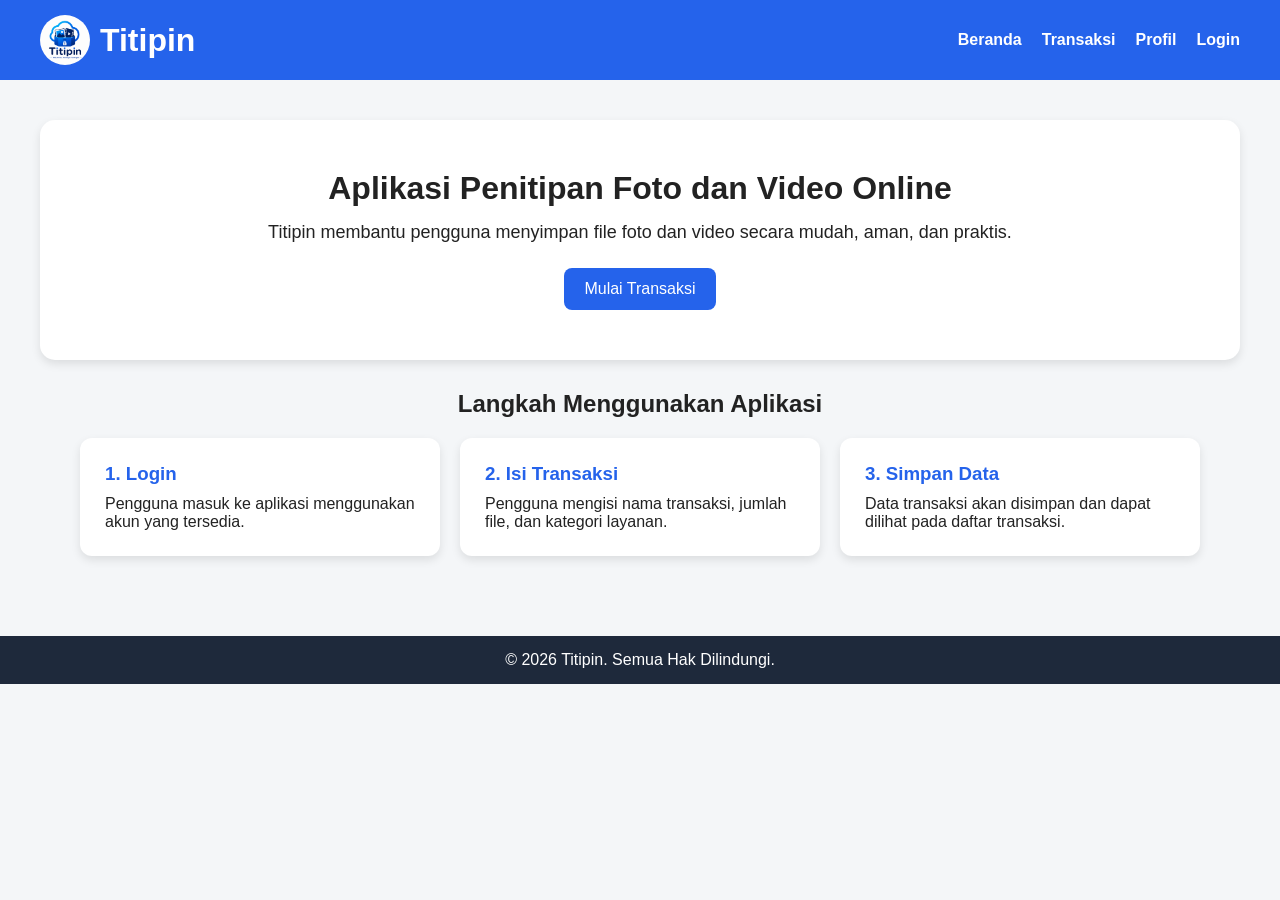
<file: index.html>
<!DOCTYPE html>
<html lang="id">
<head>
  <meta charset="UTF-8">
  <meta name="viewport" content="width=device-width, initial-scale=1.0">
  <title>Titipin - Beranda</title>
  <link rel="stylesheet" href="style.css">
</head>
<body>

  <header>
    <div class="logo">
      <img src="assets/logo-titipin.png" alt="Logo Titipin">
      <h1>Titipin</h1>
    </div>

    <nav>
      <ul>
        <li><a href="index.html">Beranda</a></li>
        <li><a href="transaksi.html">Transaksi</a></li>
        <li><a href="profil.html">Profil</a></li>
        <li><a href="login.html">Login</a></li>
      </ul>
    </nav>
  </header>

  <main>
    <section class="hero">
      <h2>Aplikasi Penitipan Foto dan Video Online</h2>
      <p>Titipin membantu pengguna menyimpan file foto dan video secara mudah, aman, dan praktis.</p>
      <a href="transaksi.html" class="btn">Mulai Transaksi</a>
    </section>

    <section class="steps">
      <h2>Langkah Menggunakan Aplikasi</h2>

      <div class="step-container">
        <div class="step-card">
          <h3>1. Login</h3>
          <p>Pengguna masuk ke aplikasi menggunakan akun yang tersedia.</p>
        </div>

        <div class="step-card">
          <h3>2. Isi Transaksi</h3>
          <p>Pengguna mengisi nama transaksi, jumlah file, dan kategori layanan.</p>
        </div>

        <div class="step-card">
          <h3>3. Simpan Data</h3>
          <p>Data transaksi akan disimpan dan dapat dilihat pada daftar transaksi.</p>
        </div>
      </div>
    </section>
  </main>

  <footer>
    <p>&copy; 2026 Titipin. Semua Hak Dilindungi.</p>
  </footer>

</body>
</html>
</file>
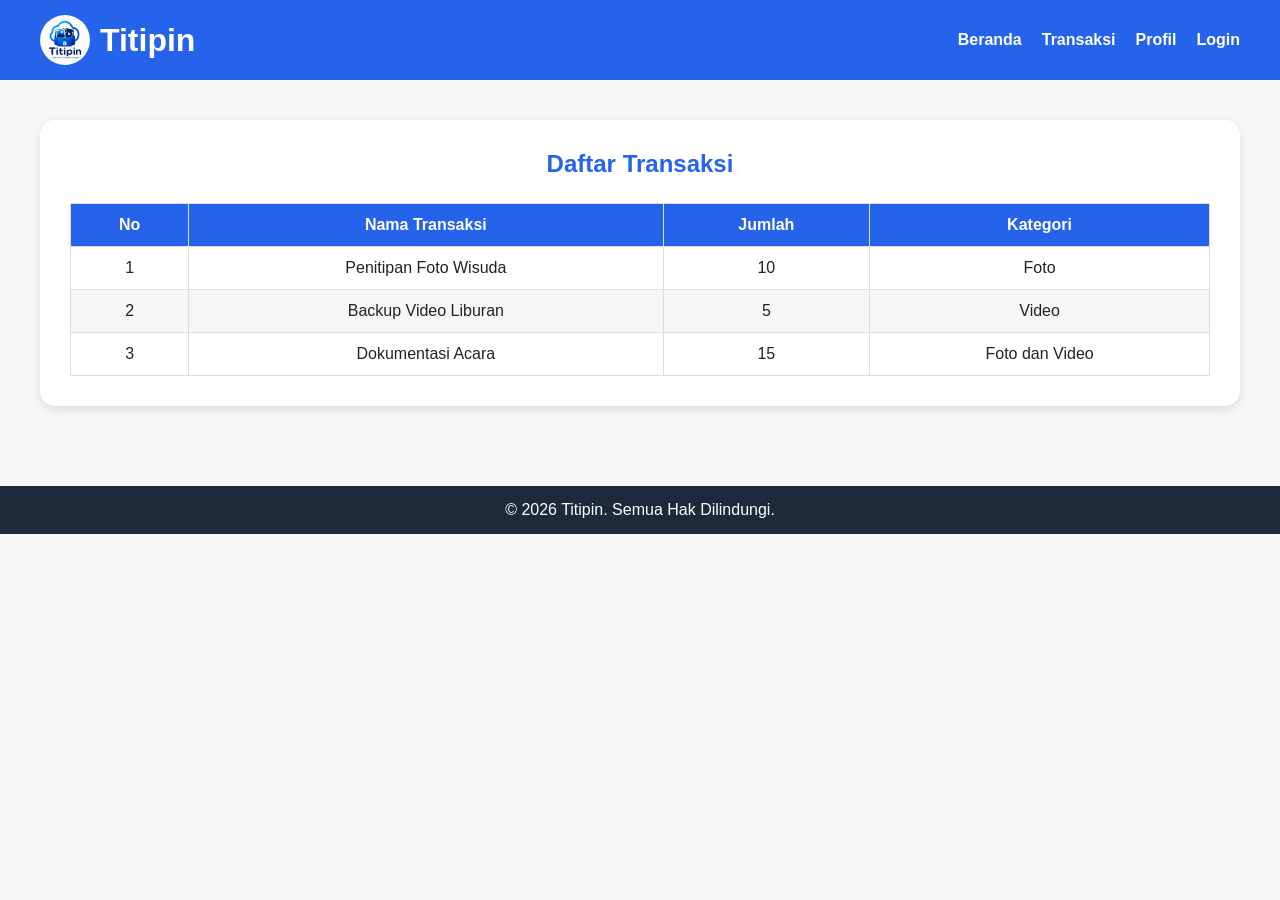
<file: daftar-transaksi.html>
<!DOCTYPE html>
<html lang="id">
<head>
  <meta charset="UTF-8">
  <meta name="viewport" content="width=device-width, initial-scale=1.0">
  <title>Titipin - Daftar Transaksi</title>
  <link rel="stylesheet" href="style.css">
</head>
<body>

  <header>
    <div class="logo">
      <img src="assets/logo-titipin.png" alt="Logo Titipin">
      <h1>Titipin</h1>
    </div>

    <nav>
      <ul>
        <li><a href="index.html">Beranda</a></li>
        <li><a href="transaksi.html">Transaksi</a></li>
        <li><a href="profil.html">Profil</a></li>
        <li><a href="login.html">Login</a></li>
      </ul>
    </nav>
  </header>

  <main>
    <section class="table-section">
      <h2>Daftar Transaksi</h2>

      <table>
        <thead>
          <tr>
            <th>No</th>
            <th>Nama Transaksi</th>
            <th>Jumlah</th>
            <th>Kategori</th>
          </tr>
        </thead>

        <tbody>
          <tr>
            <td>1</td>
            <td>Penitipan Foto Wisuda</td>
            <td>10</td>
            <td>Foto</td>
          </tr>
          <tr>
            <td>2</td>
            <td>Backup Video Liburan</td>
            <td>5</td>
            <td>Video</td>
          </tr>
          <tr>
            <td>3</td>
            <td>Dokumentasi Acara</td>
            <td>15</td>
            <td>Foto dan Video</td>
          </tr>
        </tbody>
      </table>
    </section>
  </main>

  <footer>
    <p>&copy; 2026 Titipin. Semua Hak Dilindungi.</p>
  </footer>

</body>
</html>
</file>
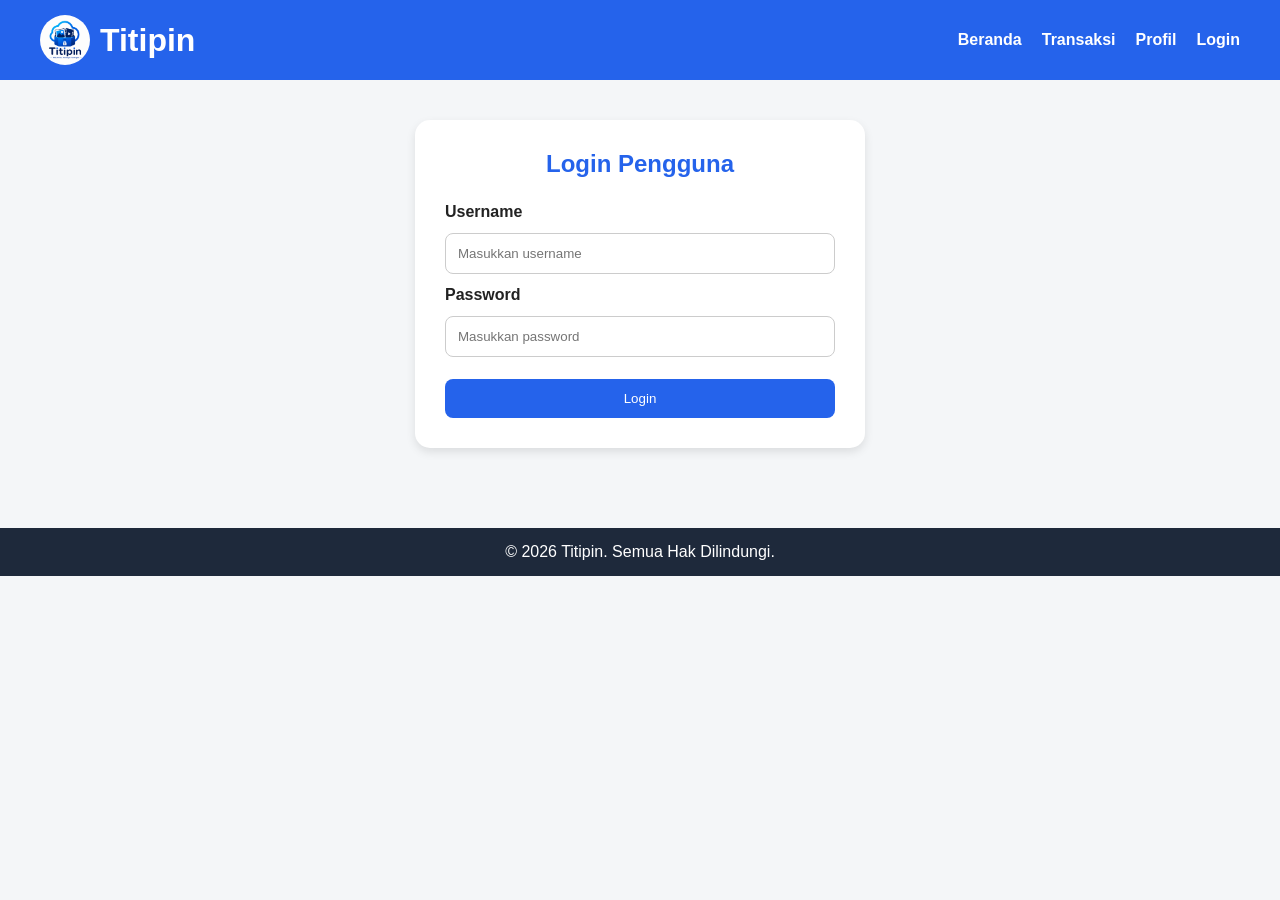
<file: login.html>
<!DOCTYPE html>
<html lang="id">
<head>
  <meta charset="UTF-8">
  <meta name="viewport" content="width=device-width, initial-scale=1.0">
  <title>Titipin - Login</title>
  <link rel="stylesheet" href="style.css">
</head>
<body>

  <header>
    <div class="logo">
      <img src="assets/logo-titipin.png" alt="Logo Titipin">
      <h1>Titipin</h1>
    </div>

    <nav>
      <ul>
        <li><a href="index.html">Beranda</a></li>
        <li><a href="transaksi.html">Transaksi</a></li>
        <li><a href="profil.html">Profil</a></li>
        <li><a href="login.html">Login</a></li>
      </ul>
    </nav>
  </header>

  <main>
    <section class="login-section">
      <h2>Login Pengguna</h2>

      <form>
        <label for="username">Username</label>
        <input type="text" id="username" placeholder="Masukkan username">

        <label for="password">Password</label>
        <input type="password" id="password" placeholder="Masukkan password">

        <button type="submit" class="btn">Login</button>
      </form>
    </section>
  </main>

  <footer>
    <p>&copy; 2026 Titipin. Semua Hak Dilindungi.</p>
  </footer>

</body>
</html>
</file>
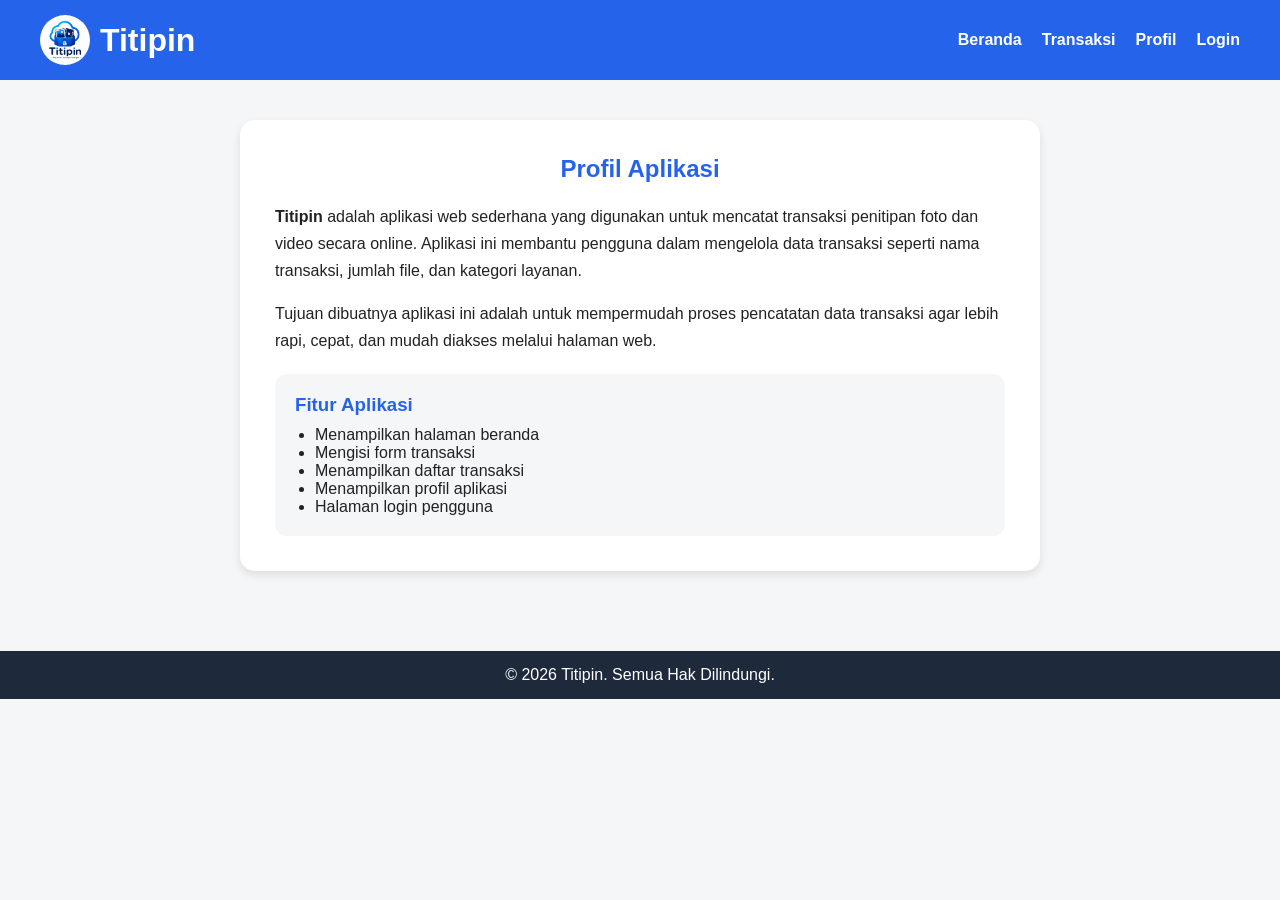
<file: profil.html>
<!DOCTYPE html>
<html lang="id">
<head>
  <meta charset="UTF-8">
  <meta name="viewport" content="width=device-width, initial-scale=1.0">
  <title>Titipin - Profil</title>
  <link rel="stylesheet" href="style.css">
</head>
<body>

  <header>
    <div class="logo">
      <img src="assets/logo-titipin.png" alt="Logo Titipin">
      <h1>Titipin</h1>
    </div>

    <nav>
      <ul>
        <li><a href="index.html">Beranda</a></li>
        <li><a href="transaksi.html">Transaksi</a></li>
        <li><a href="profil.html">Profil</a></li>
        <li><a href="login.html">Login</a></li>
      </ul>
    </nav>
  </header>

  <main>
    <section class="profile-section">
      <h2>Profil Aplikasi</h2>

      <p>
        <strong>Titipin</strong> adalah aplikasi web sederhana yang digunakan untuk
        mencatat transaksi penitipan foto dan video secara online. Aplikasi ini
        membantu pengguna dalam mengelola data transaksi seperti nama transaksi,
        jumlah file, dan kategori layanan.
      </p>

      <p>
        Tujuan dibuatnya aplikasi ini adalah untuk mempermudah proses pencatatan
        data transaksi agar lebih rapi, cepat, dan mudah diakses melalui halaman web.
      </p>

      <div class="profile-box">
        <h3>Fitur Aplikasi</h3>
        <ul>
          <li>Menampilkan halaman beranda</li>
          <li>Mengisi form transaksi</li>
          <li>Menampilkan daftar transaksi</li>
          <li>Menampilkan profil aplikasi</li>
          <li>Halaman login pengguna</li>
        </ul>
      </div>
    </section>
  </main>

  <footer>
    <p>&copy; 2026 Titipin. Semua Hak Dilindungi.</p>
  </footer>

</body>
</html>
</file>
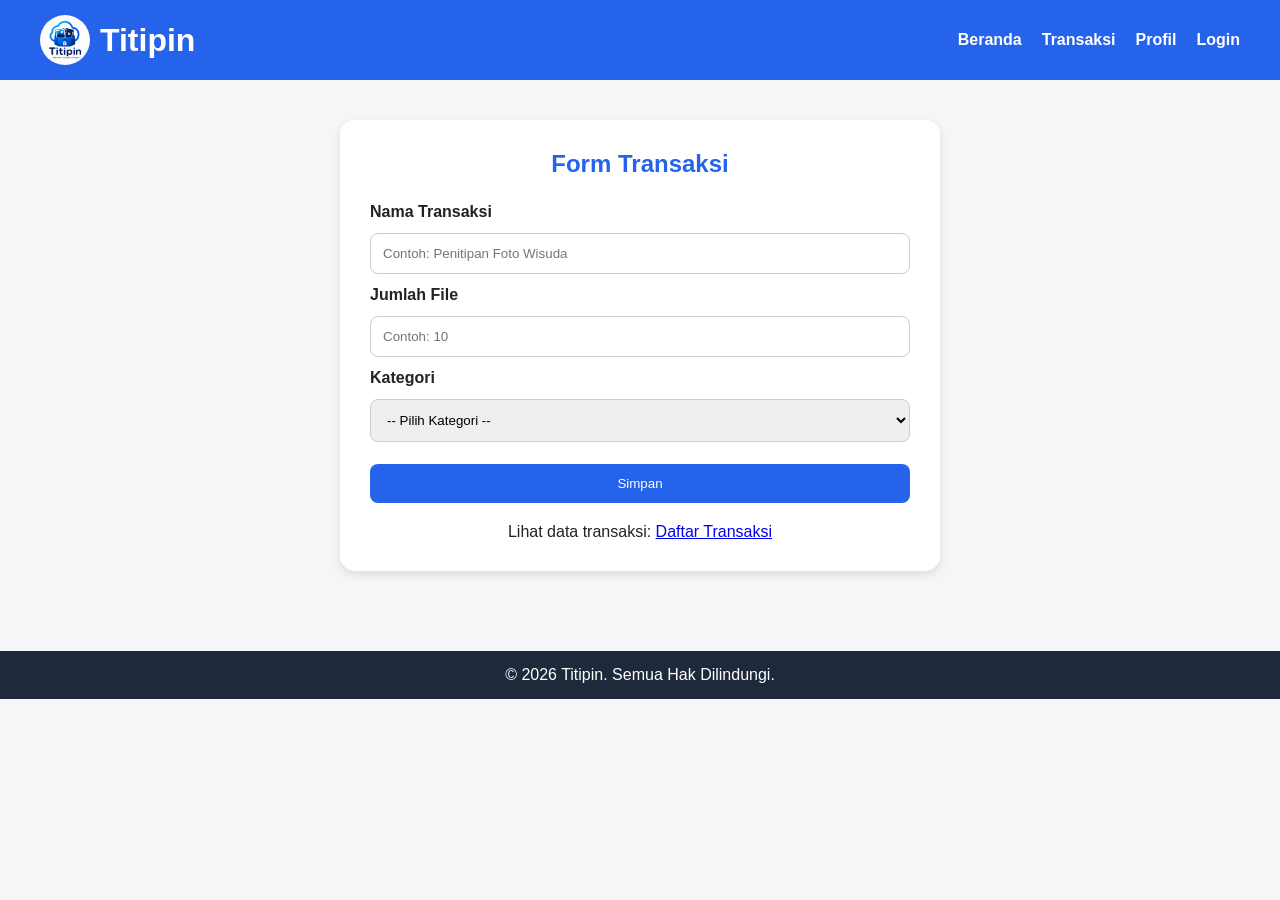
<file: transaksi.html>
<!DOCTYPE html>
<html lang="id">
<head>
  <meta charset="UTF-8">
  <meta name="viewport" content="width=device-width, initial-scale=1.0">
  <title>Titipin - Transaksi</title>
  <link rel="stylesheet" href="style.css">
</head>
<body>

  <header>
    <div class="logo">
      <img src="assets/logo-titipin.png" alt="Logo Titipin">
      <h1>Titipin</h1>
    </div>

    <nav>
      <ul>
        <li><a href="index.html">Beranda</a></li>
        <li><a href="transaksi.html">Transaksi</a></li>
        <li><a href="profil.html">Profil</a></li>
        <li><a href="login.html">Login</a></li>
      </ul>
    </nav>
  </header>

  <main>
    <section class="form-section">
      <h2>Form Transaksi</h2>

      <form id="formTransaksi">
        <label for="nama">Nama Transaksi</label>
        <input type="text" id="nama" placeholder="Contoh: Penitipan Foto Wisuda">

        <label for="jumlah">Jumlah File</label>
        <input type="number" id="jumlah" placeholder="Contoh: 10">

        <label for="kategori">Kategori</label>
        <select id="kategori">
          <option value="">-- Pilih Kategori --</option>
          <option value="Foto">Foto</option>
          <option value="Video">Video</option>
          <option value="Foto dan Video">Foto dan Video</option>
        </select>

        <button type="submit" class="btn">Simpan</button>
      </form>

      <p class="link-daftar">
        Lihat data transaksi:
        <a href="daftar-transaksi.html">Daftar Transaksi</a>
      </p>
    </section>
  </main>

  <footer>
    <p>&copy; 2026 Titipin. Semua Hak Dilindungi.</p>
  </footer>

  <script src="script.js"></script>
</body>
</html>
</file>
<file: style.css>
* {
  margin: 0;
  padding: 0;
  box-sizing: border-box;
  font-family: Arial, sans-serif;
}

body {
  background-color: #f4f6f8;
  color: #222;
}

header {
  background-color: #2563eb;
  color: white;
  padding: 15px 40px;
  display: flex;
  justify-content: space-between;
  align-items: center;
}

.logo {
  display: flex;
  align-items: center;
  gap: 10px;
}

.logo img {
  width: 50px;
  height: 50px;
  border-radius: 50%;
}

nav ul {
  list-style: none;
  display: flex;
  gap: 20px;
}

nav ul li a {
  color: white;
  text-decoration: none;
  font-weight: bold;
}

nav ul li a:hover {
  text-decoration: underline;
}

main {
  padding: 40px;
}

.hero {
  background-color: white;
  padding: 50px;
  border-radius: 15px;
  text-align: center;
  margin-bottom: 30px;
  box-shadow: 0 4px 10px rgba(0,0,0,0.1);
}

.hero h2 {
  font-size: 32px;
  margin-bottom: 15px;
}

.hero p {
  margin-bottom: 25px;
  font-size: 18px;
}

.btn {
  background-color: #2563eb;
  color: white;
  padding: 12px 20px;
  text-decoration: none;
  border-radius: 8px;
  display: inline-block;
}

.btn:hover {
  background-color: #1e40af;
}

.steps h2 {
  text-align: center;
  margin-bottom: 20px;
}

.step-container {
  display: flex;
  gap: 20px;
  justify-content: center;
}

.step-card {
  background-color: white;
  padding: 25px;
  border-radius: 12px;
  width: 30%;
  box-shadow: 0 4px 10px rgba(0,0,0,0.1);
}

.step-card h3 {
  margin-bottom: 10px;
  color: #2563eb;
}

footer {
  background-color: #1e293b;
  color: white;
  text-align: center;
  padding: 15px;
  margin-top: 40px;
}

/* Responsive */
@media screen and (max-width: 768px) {
  header {
    flex-direction: column;
    gap: 15px;
  }

  nav ul {
    flex-direction: column;
    text-align: center;
  }

  main {
    padding: 20px;
  }

  .hero {
    padding: 30px;
  }

  .hero h2 {
    font-size: 24px;
  }

  .step-container {
    flex-direction: column;
  }

  .step-card {
    width: 100%;
  }
}

.form-section {
  background-color: white;
  max-width: 600px;
  margin: auto;
  padding: 30px;
  border-radius: 15px;
  box-shadow: 0 4px 10px rgba(0,0,0,0.1);
}

.form-section h2 {
  text-align: center;
  margin-bottom: 25px;
  color: #2563eb;
}

form {
  display: flex;
  flex-direction: column;
  gap: 12px;
}

label {
  font-weight: bold;
}

input, select {
  padding: 12px;
  border: 1px solid #ccc;
  border-radius: 8px;
}

button {
  border: none;
  cursor: pointer;
  margin-top: 10px;
}

.link-daftar {
  margin-top: 20px;
  text-align: center;
}

.table-section {
  background-color: white;
  padding: 30px;
  border-radius: 15px;
  box-shadow: 0 4px 10px rgba(0,0,0,0.1);
  overflow-x: auto;
}

.table-section h2 {
  text-align: center;
  margin-bottom: 25px;
  color: #2563eb;
}

table {
  width: 100%;
  border-collapse: collapse;
}

th {
  background-color: #2563eb;
  color: white;
}

th, td {
  padding: 12px;
  border: 1px solid #ddd;
  text-align: center;
}

tr:nth-child(even) {
  background-color: #f4f6f8;
}

.profile-section {
  background-color: white;
  max-width: 800px;
  margin: auto;
  padding: 35px;
  border-radius: 15px;
  box-shadow: 0 4px 10px rgba(0,0,0,0.1);
}

.profile-section h2 {
  text-align: center;
  margin-bottom: 20px;
  color: #2563eb;
}

.profile-section p {
  margin-bottom: 15px;
  line-height: 1.7;
}

.profile-box {
  background-color: #f4f6f8;
  padding: 20px;
  border-radius: 12px;
  margin-top: 20px;
}

.profile-box h3 {
  margin-bottom: 10px;
  color: #2563eb;
}

.profile-box ul {
  margin-left: 20px;
}

.login-section {
  background-color: white;
  max-width: 450px;
  margin: auto;
  padding: 30px;
  border-radius: 15px;
  box-shadow: 0 4px 10px rgba(0,0,0,0.1);
}

.login-section h2 {
  text-align: center;
  margin-bottom: 25px;
  color: #2563eb;
}
</file>
